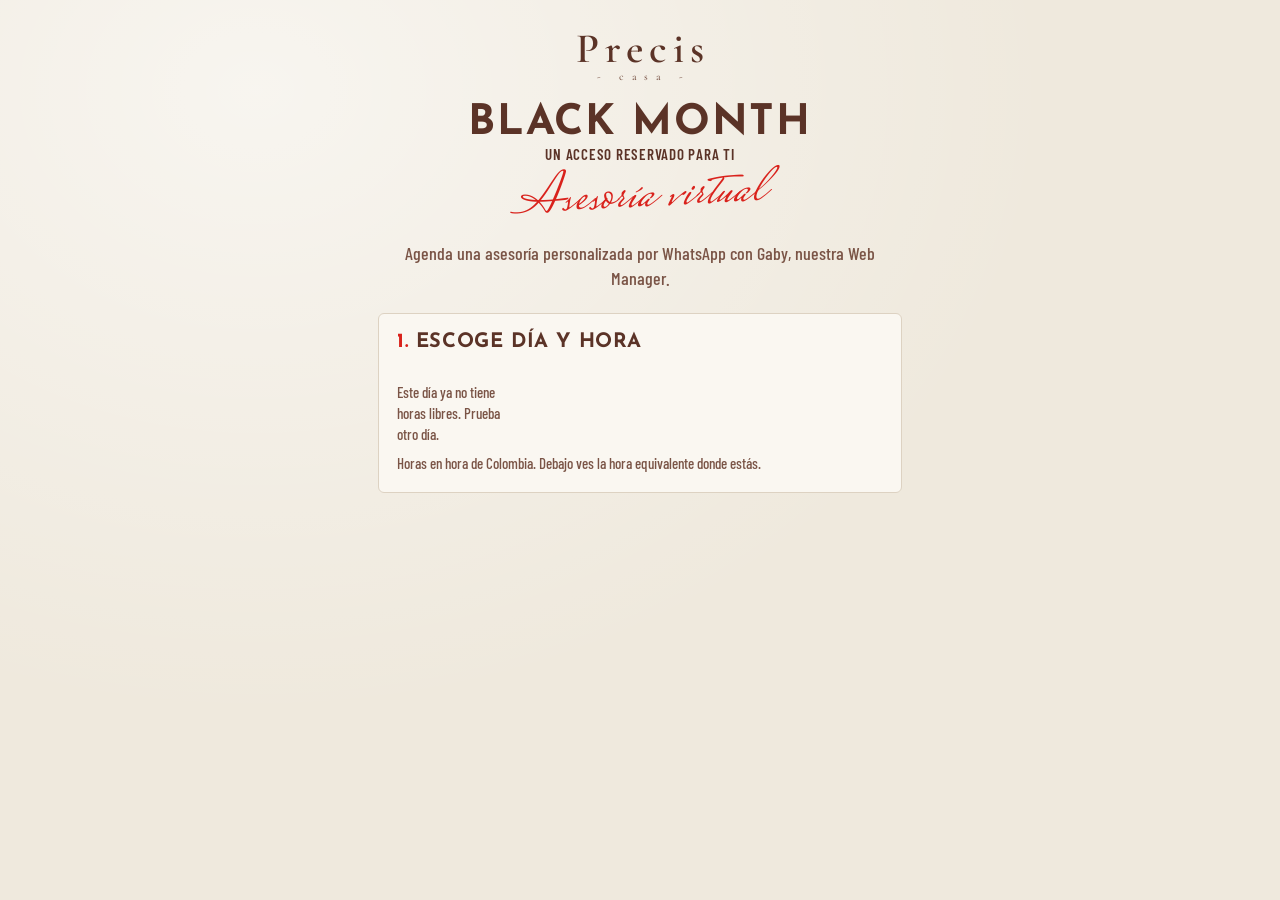
<file: index.html>
<!DOCTYPE html>
<html lang="es">
<head>
<meta charset="utf-8">
<meta name="viewport" content="width=device-width, initial-scale=1">
<meta name="robots" content="noindex">
<title>Asesoría virtual · Black Month · Casa Précis</title>
<meta property="og:title" content="Agenda tu asesoría · Black Month Casa Précis">
<meta property="og:description" content="Escoge el horario para tu asesoría personalizada por WhatsApp">
<link href="https://fonts.googleapis.com/css2?family=Cormorant+Garamond:wght@500;600&family=Josefin+Sans:wght@600;700&family=Barlow+Condensed:wght@400;500;600&family=Mrs+Saint+Delafield&display=swap" rel="stylesheet">
<link rel="stylesheet" href="estilos.css">
</head>
<body>
<div class="wrap">
<div class="hero">
<div class="logo">Precis</div><div class="logo-sub">- casa -</div>
<div class="bm">BLACK MONTH</div><div class="bm-sub">Un acceso reservado para ti</div>
<div class="script">Asesoría virtual</div>
</div>
<p class="lead">Agenda una asesoría personalizada por WhatsApp con Gaby, nuestra Web Manager.</p>
<div id="paso2" class="card">
<h2><span>1.</span> Escoge día y hora</h2>
<div class="chips" id="days"></div>
<div class="slots" id="slots"></div>
<div class="note" id="tz"></div>
</div>
<div id="paso3" class="card hide">
<h2><span>2.</span> Tus datos</h2>
<div class="note" id="resumen"></div>
<label>Nombre y apellido</label><input id="nom" autocomplete="name">
<label>WhatsApp (con indicativo del país)</label><input id="wa" inputmode="tel" placeholder="+507 6000 0000" autocomplete="tel">
<label>Correo (opcional)</label><input id="mail" inputmode="email" autocomplete="email">
<div class="err" id="err"></div>
<button class="btn" id="go">Agendar mi asesoría</button>
<p class="note" style="text-align:center">*Aplican términos y condiciones.</p>
</div>
<div id="ok" class="card ok hide">
<div class="script">¡Te esperamos!</div>
<div class="big" id="okTxt"></div>
<p class="note" id="okSub"></p>
<p class="note">Gaby te llamará por WhatsApp a esa hora. Si necesitas cambiarla, escríbenos.</p>
<p class="note">*Aplican términos y condiciones.</p>
</div>
</div>
<script>
const PUB={"n": "[base64]", "e": "AQAB"};
const GF="https://docs.google.com/forms/d/e/1FAIpQLSdv3gMuH7Vc2hRWfoq6uCxo3v7aXOuf5qLXXB5ZpuTgFt3RsA/formResponse";
const SHEET="14gf6cSbbr-HEQp1ey78rp1HEbYle8dmlMt3p8suv_m8";
const $=s=>document.querySelector(s);
const norm=s=>(s||"").normalize("NFD").replace(/[̀-ͯ]/g,"").toLowerCase().trim();
const esc=s=>(s||"").replace(/[&<>"']/g,c=>({"&":"&amp;","<":"&lt;",">":"&gt;",'"':"&quot;","'":"&#39;"}[c]));
let day="",slot="",taken=new Set();
const DIAS=["Dom","Lun","Mar","Mié","Jue","Vie","Sáb"];
const fmt12=(h,m)=>{const ap=h>=12?"p.m.":"a.m.";const hh=h%12||12;return hh+":"+String(m).padStart(2,"0")+" "+ap;};
function slotDate(k){return new Date(k.replace(" ","T")+":00-05:00");}
function allDays(){
  const out=[];const now=Date.now();
  for(let d=12;d<=30;d++){
    const ds="2026-11-"+String(d).padStart(2,"0");const dt=new Date(ds+"T12:00:00-05:00");const w=dt.getUTCDay();
    if(w===0||w===6)continue;
    const sl=[];for(let h=11;h<16;h++)for(let m=0;m<60;m+=15){const k=ds+" "+String(h).padStart(2,"0")+":"+String(m).padStart(2,"0");if(slotDate(k).getTime()>now+30*60000)sl.push(k);}
    if(sl.length)out.push({ds,w,d,sl});
  }
  return out;
}
function loadTaken(){
  return new Promise(res=>{
    const cb="__cb"+Date.now();const s=document.createElement("script");
    const t=setTimeout(()=>{res(false);},8000);
    window[cb]=r=>{clearTimeout(t);try{taken=new Set((r.table.rows||[]).map(x=>x.c&&x.c[0]&&x.c[0].v).filter(Boolean).map(v=>String(v).replace(/^s/,"")));}catch(e){}delete window[cb];s.remove();res(true);};
    s.src="https://docs.google.com/spreadsheets/d/"+SHEET+"/gviz/tq?tqx=responseHandler:"+cb+"&headers=1&tq="+encodeURIComponent("select B")+"&_="+Date.now();
    s.onerror=()=>{clearTimeout(t);res(false);};
    document.body.appendChild(s);
  });
}
function renderDays(){
  const ds=allDays();if(!day&&ds.length)day=ds[0].ds;
  $("#days").innerHTML=ds.map(x=>'<button class="chip'+(x.ds===day?" on":"")+'" data-d="'+x.ds+'">'+DIAS[x.w]+" "+x.d+" nov</button>").join("");
  const cur=ds.find(x=>x.ds===day);const off=new Date().getTimezoneOffset()!==300;
  const free=cur?cur.sl.filter(k=>!taken.has(k)):[];
  $("#slots").innerHTML=free.length?free.map(k=>{const [h,m]=k.slice(11).split(":").map(Number);const loc=off?slotDate(k).toLocaleTimeString([], {hour:"numeric",minute:"2-digit"}):"";
    return '<button class="slot'+(k===slot?" on":"")+'" data-k="'+k+'">'+fmt12(h,m)+(off?"<small>"+esc(loc)+" tu hora</small>":"")+"</button>";}).join(""):'<div class="note">Este día ya no tiene horas libres. Prueba otro día.</div>';
  $("#tz").textContent="Horas en hora de Colombia"+(off?". Debajo ves la hora equivalente donde estás.":".");
}
$("#days").addEventListener("click",e=>{const b=e.target.closest(".chip");if(!b)return;day=b.dataset.d;slot="";renderDays();});
$("#slots").addEventListener("click",e=>{const b=e.target.closest(".slot");if(!b)return;slot=b.dataset.k;renderDays();
  const d=slotDate(slot);const [h,m]=slot.slice(11).split(":").map(Number);
  $("#resumen").textContent=DIAS[d.getUTCDay()]+" "+(+slot.slice(8,10))+" de noviembre, "+fmt12(h,m)+" (hora Colombia)";
  $("#paso3").classList.remove("hide");$("#paso3").scrollIntoView({behavior:"smooth"});});
$("#go").onclick=async()=>{
  const nom=$("#nom").value.trim(),wa=$("#wa").value.trim(),mail=$("#mail").value.trim();const e=$("#err");
  if(nom.length<3){e.textContent="Escribe tu nombre y apellido.";return;}
  if(wa.replace(/\D/g,"").length<8){e.textContent="Escribe tu WhatsApp con el indicativo del país.";return;}
  if(!slot){e.textContent="Escoge una hora.";return;}
  const btn=$("#go");btn.disabled=true;btn.textContent="Agendando…";e.textContent="";
  await loadTaken();
  if(taken.has(slot)){e.textContent="Esa hora la acaban de tomar. Escoge otra, por favor.";slot="";renderDays();btn.disabled=false;btn.textContent="Agendar mi asesoría";return;}
  try{
    const key=await crypto.subtle.importKey("jwk",{kty:"RSA",n:PUB.n,e:PUB.e,alg:"RSA-OAEP-256",ext:true},{name:"RSA-OAEP",hash:"SHA-256"},false,["encrypt"]);
    let o={n:nom.slice(0,45),w:wa.slice(0,25),e:mail.slice(0,50)},pt=new TextEncoder().encode(JSON.stringify(o));
    while(pt.length>180){if(o.e)o.e=o.e.slice(0,-5);else o.n=o.n.slice(0,-3);pt=new TextEncoder().encode(JSON.stringify(o));}
    const ct=new Uint8Array(await crypto.subtle.encrypt({name:"RSA-OAEP"},key,pt));
    const dato=btoa(String.fromCharCode(...ct));
    const body=new URLSearchParams();body.append("entry.2097280107","s"+slot);body.append("entry.1268064680",dato);
    await fetch(GF,{method:"POST",mode:"no-cors",headers:{"content-type":"application/x-www-form-urlencoded"},body:body.toString()});
    $("#paso2").classList.add("hide");$("#paso3").classList.add("hide");$("#ok").classList.remove("hide");
    $("#okTxt").textContent=$("#resumen").textContent.replace(" (hora Colombia)","");
    $("#okSub").textContent="Hora de Colombia";
    window.scrollTo(0,0);
  }catch(err){e.textContent="No se pudo agendar. Revisa tu conexión e intenta de nuevo.";btn.disabled=false;btn.textContent="Agendar mi asesoría";}
};
loadTaken().then(renderDays);renderDays();
</script>
</body>
</html>
</file>
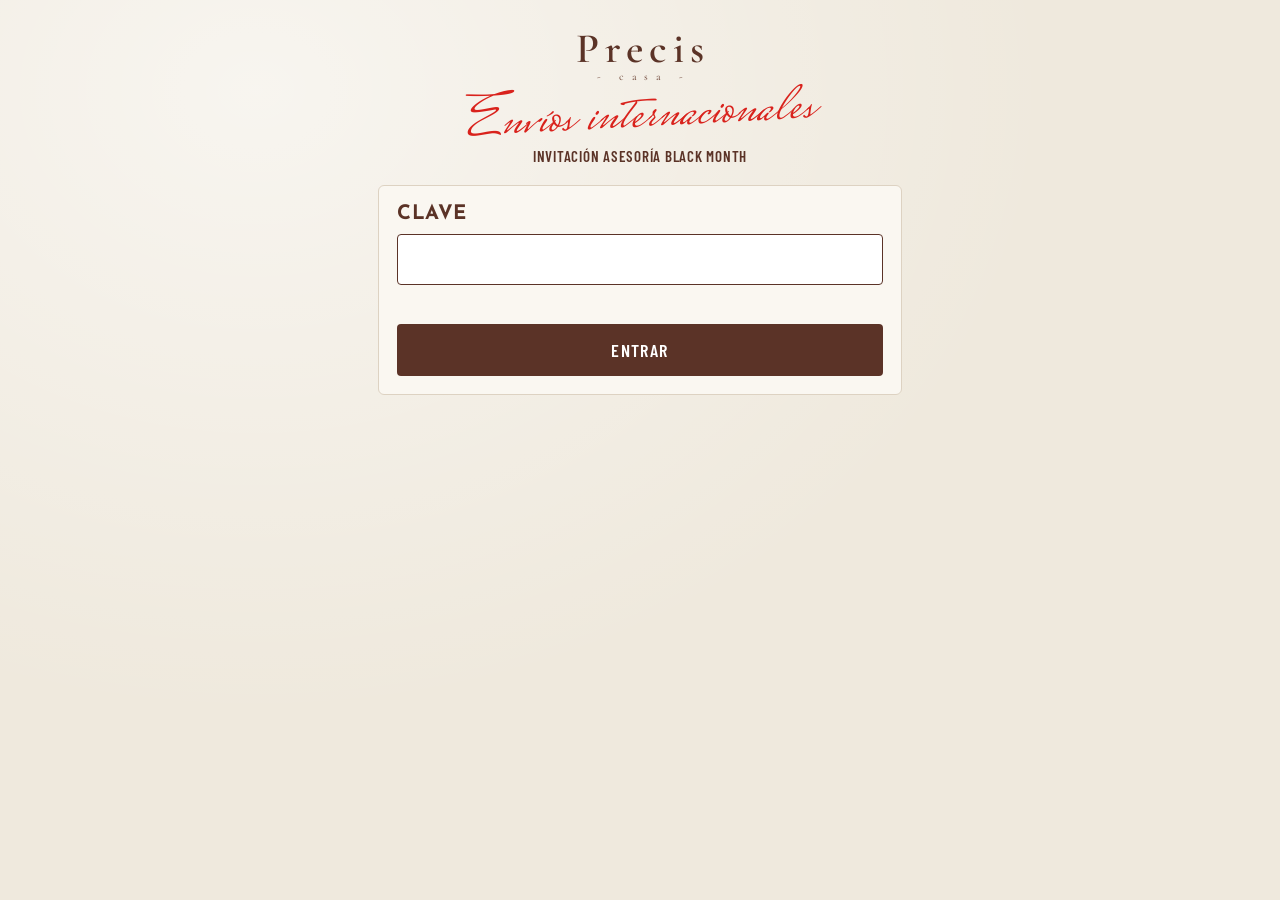
<file: envios.html>
<!DOCTYPE html>
<html lang="es">
<head>
<meta charset="utf-8">
<meta name="viewport" content="width=device-width, initial-scale=1">
<meta name="robots" content="noindex">
<meta name="apple-mobile-web-app-capable" content="yes">
<title>Envíos internacionales · Black Month</title>
<link href="https://fonts.googleapis.com/css2?family=Cormorant+Garamond:wght@500;600&family=Josefin+Sans:wght@600;700&family=Barlow+Condensed:wght@400;500;600&family=Mrs+Saint+Delafield&display=swap" rel="stylesheet">
<link rel="stylesheet" href="estilos.css">
<style>
.row{display:flex;gap:10px;align-items:center;background:var(--card);border:1px solid var(--line);border-radius:6px;padding:11px 13px;margin-top:8px}
.row.sent{opacity:.5}
.who{flex:1;min-width:0}.who b{display:block;font-size:17px;text-transform:uppercase}.who span{font-size:14px;color:var(--brown2);word-break:break-all}
.act{display:flex;flex-direction:column;gap:6px;align-items:stretch}
.mini{border:0;border-radius:4px;padding:8px 12px;font:600 14px "Barlow Condensed";letter-spacing:.05em;text-transform:uppercase;background:#1f8f4e;color:#fff;text-decoration:none;text-align:center;white-space:nowrap}
.mini.mail{background:var(--brown)}
.chk{font-size:14px;display:flex;gap:5px;align-items:center;justify-content:center}
.stat{display:flex;gap:8px;margin:10px 0}.stat div{flex:1;background:var(--card);border:1px solid var(--line);border-radius:6px;text-align:center;padding:8px}.stat b{display:block;font:700 26px "Josefin Sans"}
.steps{font-size:16px;margin:0;padding-left:20px}
</style>
</head>
<body>
<div class="wrap">
<div class="hero"><div class="logo">Precis</div><div class="logo-sub">- casa -</div><div class="script">Envíos internacionales</div><div class="bm-sub">Invitación asesoría Black Month</div></div>
<div id="login" class="card" style="margin-top:20px">
<h2>Clave</h2><input id="pin" type="password" autocomplete="off"><div class="err" id="perr"></div>
<button class="btn dark" id="enter">Entrar</button>
</div>
<div id="app" class="hide" style="margin-top:20px">
<div class="card"><ol class="steps">
<li>Toca <b>WhatsApp</b>: se abre el chat de la clienta con el mensaje ya escrito.</li>
<li>Adjunta la foto de la invitación y envía.</li>
<li>Vuelve aquí y marca <b>Enviado</b>.</li>
</ol><div class="note">Las que no tienen celular tienen el botón <b>Correo</b>.</div></div>
<div class="stat"><div><b id="sT">0</b>Clientas</div><div><b id="sS">0</b>Enviados</div><div><b id="sP">0</b>Faltan</div></div>
<input id="q" placeholder="Buscar por nombre o país" autocomplete="off">
<div class="chips" style="margin-top:10px"><button class="chip on" data-f="pend">Faltan</button><button class="chip" data-f="all">Todas</button><button class="chip" data-f="sent">Enviados</button></div>
<button class="btn ghost" id="copy" style="margin-top:12px">Copiar el mensaje</button>
<div id="list"></div>
</div>
</div>
<script>
const D={"s": "yL/280ExJoYNXFbM1PprOA==", "i": "pz+E2cI2CZvZET3m", "c": "4Gawy7lYq9+s2vpDS+XCnUb5QxXy+MpnVYYlUpt7tMTCVTMqidygZHQfqln6WR7CcKcyfFQYV+vBpmUt94gq7Nk48YM5JDfEBZVAgAoJQRm7YF85JYvqPtcKk7grhsDy0G138O9yGVpnK/Q0CzHOEyXuqSTEYk+FxeQSm7PxZHZHdHxEGHvtM/TBM5nlxXFUCmhV/9u+Rb5c+VxD2bo+Hw5QDyrSrtBrjhQmKFp5n3jCwP78D8T1jDD7sXtE2h5b474feEUkGBxqjI2VLy5F2avf9QQ3YwTPgROSQvV31bqIr/Ro8SYgPhHSB3d5squ+25VO57Rb5jjPqFpJOS49K3YAailShkz82o5jxhzy5P141bZfLrPmHDcqUbwg1wkfyxbWjOz/u12DZvb9+roPZvm0n6EgJWdz+WYd6lpEbA8BXB+zXJWqI8s+4x21kW6UAUInQMsQOsGRQhZ0fbosNQsYO+fOahl/[base64]/Ec3U+5MCMWJlWz7SPJJoJ2WFn5SnUSBNKqQQ7I12oUJ3+KD2wmAGBr0j9Fh97+aJ2G+lFWmn0/3dxzpmle3Gp8F5yEaP9lAQjqjv0IDxuEfWTDKmEuW5C46kG3sIrm9gzryy6Gn7FnjLnzM85gmzB4wPR2o1eAqtyGJigpiY4txWZJGSd1PB7sSDBRm4QHwQx3jRVSU6ISQcIXgFQBo4bIybVR5Lufv9FyqYUXYJfmm5+Pf/ivfHaCOF/icGWG1GN3c3ml0Zlt/ppkyzLLA+LJQInTqdrj+15Qa6bzYufjNZMFA0K01PuCXJV2XANbA/IZszy/cOfXyR8C34+rWZj/nAT7hJcSo21dPug8cZuc9hUZOk/lJrlAnTCm4b7mIi7y3Le3U2BErinMyCjgp41PIhtM2fTqPrkOMMZ0XuEECDIjIdvDsnv1BVvp53/rjVlPfNqu91zrti8DumnfmLHskni4kEtGSSf3T3kZ8F02xGL3k5dRHGC50Qanc31u3DyT0xmXEwhuJ/YC1TrO/WmBI0QZDYnQ/FC2w8oLsP78VkIkqPfhLQboFkmwo7CLT7oD4HSN4dPbEAqu9lrt+vJj++7ZHNHc+2j3Yz2RKueBIE/0sQFJm13D9aJrePkt6rMZuBJ7ghkUSWLzgR6cAv6LHjdc7uLL0NTkbS4/EA6FdiAMCBvUQn0niePOlUHP1fDxApvbLfvgWFyKjILgCH471v/MDA+Kllhg+1VDYyv1Tj1SxmDGCGd7ULlQJMYOJYHEFmu11Xtsrbe1iYNBNLfHUGKKEcGZbujYukB3x65gyoKSOgxYA7TW4vYjEyCIUOdVaxAoJx8xcU750GYFtTUihfv5B99b7r1J2zVZ7Q3gYFbH3y1Zvr3eY8yfYBCF4TuHOQ8GeQER5qUaChdkY/YivIjAXeOD7EiUJKabHFrj3zoy+2mXBvQW/bnchrLa53odiBCYl1EGuFg0oCa6ULGp/YwsllerqOyp5ftcOEGm8WlZPMpgJQMqt306dQ/xYkDIaZoqnZJcKt1vHDyO2OiBvug0e731YNPYAppy9LZTGjpjvWjt9/utTeel8lCi2FmL16U8cUrc6aEHRpGlExfZE7efENYfemuOpRQVzREPXd8z+1Zeqn3vyt6X6V398xGOtb/y3xAyl2zHKyOntlYrkj31XzYvU3AcQ6bEC2kTfKseN+XwwoN5Pw2cz7wODv7I18YHLGjC5D9DTzFI6nj47sJDJatPfeqcnD02ayP82xZhLsVvRp/uW+HHpqE1DJyvcnLeio7c6S8k1VmQDacx0KkiPzoNCWkxoEtjDtHXQ1Ee+jY7JBO1k/n4ctZDdeyMZCycm54tueGsjipqtekdgtBkDsxjGX+3jY2wEIAlhVu3G50AHRHsUmL3Q/gKGl9am7niJgoBMGZ9cv7w90620u2FHaZCsw+esBiaaA6ql2SY29VKtYRpIsEjgLv72HUyCgq9zpUWxNgfrqhf8CbL/fMqlvmr1IwDZCsby8CI79vrqHQ/CfxcYb6XySH9c7yo66AW/CM+iWwcHCfiIWdUBb9O2EAcPrBuQty8r/6odD+p+cUvjLARspr3hfAkqPeYnN/hX9dkUgVvnODFv5koEtA1WWvA0yCYymY5wlQNsGKj1yyLJITNKwEgGFElV7BlQez3Q3pHDz1/mybURxOfQ+haz0d6KGNIIIe4N53a6xGcHcWtkjtsyU18cCAHx2ShTfkAxrCMFotSlGcltJXrXhsxjjEtrKRhtkb597TQ69L/R7we14hSuEI1RpPb8zpTeNRt32+I7jTdq82vjngxQhQo1LfqR6HWq0fZBiLRWwdSVEQv8tHZ6+m+N9VaYitDcxfqECJ6rDCP0lFMXex2QZpo+n3pbq/hE7k535zNU8shmEoc2Sw45uwG19uisDYeAmmjqHo1WF6ggAULAmiYLQlaUyZ6aiqMVrKjHR7hz67GdiFAGRDacYgwYpxQYEF8SYq6lhlg+cbJFTLR23KBGRkEqlb198GI9gSL0G/lPjQkiT+Q2WntQ9Jpc02Z9VU/ZVlVHsS0aUvIpHJ6v36Pfgwwe28wyG9h1niqvYcF7VIxDAeMp1glol25qge0WS/AHy4/CVcEMoIxgGQDYAKYKNqhXB145ypdTXzOpiU9oIDmMQP3JBIMbYxrqiXQGjRs6Uv48ilIgzhIVnmnnSvh6jyVBbRQJpdsbNAjonuNSdtUvMXxEBaEwv+oEAZi4jf0LShVNZ+t34/yMG2aI3gsm+oVp/O94DqVdPWZDqrK3L9VC4+xtbn+rrpzbtAn9iwu7oax0AB2xQDYd/QOpwdYd4ElVqkWpr1SxVgfiCNhQcJBSmCcL0/jk5mjHxKbptqjLO3L9Xn+J9zW91NYXpCbSX+aFVN/RZNgiVVFmGpVHn9LyrV8H58FJOFqdJRxopADZmLR5ksFRcopWti04z1h8n1RZpz/vdHy3oSI+wuIAOsB1FTtEuGJDe9L4/HXfCyhNsBhfpigBNWUi4pnxnCApX1VsNyqlsebQPfwfIip1cth6NwcoSERg8be/+QbUmpxmKmQTR9Kl3YszwnFOPwlUfcvKs+5KAnRzNN7dKDmDUtHKgai2h5XG1QOJ1O12QKGH7OuFQxuTWkY0wks0AQNt9Ate/rgFa6K+rfO/tFY5knaOzP7qNbolJx7b+wOnNn5UhGxz7F3Rjj+RRIe/N9BUjjdfl5uDxf1XYvKkEsUZ/TFGPzrUdyHbxMOhuFOjT3cT2CEnyPc0OG3LsUL213X1jrCbZ6fBXi0eiUQ1pEfZx6TjllQEAqqeCnzlMsBmNYSeTn4R1S8Cl6J1rR3FX63m68NRtnEHjYSwO+PYZrtBWaxIfDmb2CAI/u6wv4JAssRfgdDNu3vytCD1TfJMYj4N9DbM9LAW1Crzna3uZRw0CK8jGGkuBHoX1+AQSx0+eB9QKcN2+o+uKdg0P00nqY3EM4t0OwhTMDtxoIwldxX46av6bbx4jIbNZ8u665N/EwZJ8o+Nzqc0bDV7QdgI9DH5A4IUc3rHxnKsM/3hD9huqxYQ4C87aD50BHJk5+JuRaTZxo20bSEuZ3+cFFrMUPMfPRuc/UyV6AAC0g7ZB392XefDqyCX1p/qmZ1mMXa0ovDg4y6XSxcftRPjix6O9i45k3JQbpzp+HshHe88hWrnMdo34vQNyBFufmPeUD7pT8Jlh04TviHvcyzgA5dcWqEnqPe/OoELGlGVSRQ5bu0ebM7oANA+jUFmgDMLFeUzA8P7Z3lv7/V37TS7LdPqr5gH2WUcgr3i13OODOEuCR/fVWTiv0Pon0eeFf6cBh+p3BFcglY2kVaHGy6Gj/rDU9TfPI/ErNNVxLIMsOcw/G18mps6zkIc6JhIFv8X+Qd7uapdaI7Wz6NLnkbA4o1fAiaJ6B9+ku/w1tZXtyhJFJP8oLvqYStAHhUHVw+c6fVmZ/[base64]/JfP0StH1LDTZ/FQh6bR3pRifuBGDzXgEN1g1nNer+KYXTb9wOwGJLa/kEDAmh+g4VxRyfqqEZivM+OHpnm5IRXiM6fJ7m+ltFBxqI80vY5k75eAIdl6l/8FOOFGVS3ooenpAAIA/Di00lq47TlUFP3lfzdajB6utt9H3nvATd1LNdgzDT65c7eo1AfZy+LiuWf6RzsguAkVDvOFI9Uv4JA+LTq9AJ9WIvd/+0Zge8Gc8LM2aeBMVIMxEPjDMVFVGfoiWYKVqPXePaGEecJm10xFw8+pY3FKCka5MNXAwNK0GuichQ=="};
const MSG="✨ *¡BLACK MONTH TAMBIÉN ES PARA TI!*\n\nSabemos que muchas de nuestras clientas están lejos de Casa, pero eso no significa que tengan que perderse sus piezas favoritas del diseño colombiano. 🤍\n\nDurante nuestro Black Month preparamos una experiencia de compra personalizada para quienes nos acompañan desde otros países.\n\nTe invitamos a una *asesoría personalizada por WhatsApp* con Gaby, nuestra Web Manager. Ella te acompañará a descubrir nuestras marcas, explorar las piezas disponibles y encontrar tus favoritas con los beneficios especiales de Black Month.\n\n📅 Escoge aquí el día y la hora que mejor te queden:\nhttps://casaprecis.github.io/asesorias/\n\nPorque no importa dónde estés, queremos que sigas sintiéndote parte de Casa Précis.\n\n¡Nos encantará verte, aunque sea a la distancia! 🤍\n\n*Aplican términos y condiciones.";
const $=s=>document.querySelector(s);
const esc=s=>(s||"").replace(/[&<>"']/g,c=>({"&":"&amp;","<":"&lt;",">":"&gt;",'"':"&quot;","'":"&#39;"}[c]));
const norm=s=>(s||"").normalize("NFD").replace(/[̀-ͯ]/g,"").toLowerCase();
const ub=b=>Uint8Array.from(atob(b),c=>c.charCodeAt(0));
let L=[],sent={},filter="pend";
try{sent=JSON.parse(localStorage.getItem("envios_bm")||"{}");}catch(e){}
async function open(p){
  try{
    const km=await crypto.subtle.importKey("raw",new TextEncoder().encode(p),"PBKDF2",false,["deriveKey"]);
    const k=await crypto.subtle.deriveKey({name:"PBKDF2",salt:ub(D.s),iterations:200000,hash:"SHA-256"},km,{name:"AES-GCM",length:256},false,["decrypt"]);
    const pt=await crypto.subtle.decrypt({name:"AES-GCM",iv:ub(D.i)},k,ub(D.c));
    L=JSON.parse(await new Response(new Blob([pt]).stream().pipeThrough(new DecompressionStream("gzip"))).text());
  }catch(e){$("#perr").textContent="Clave incorrecta.";return;}
  try{localStorage.setItem("epin",p);}catch(e){}
  $("#login").classList.add("hide");$("#app").classList.remove("hide");render();
}
$("#enter").onclick=()=>open($("#pin").value.trim());
$("#pin").addEventListener("keydown",e=>{if(e.key==="Enter")open($("#pin").value.trim());});
try{const s=localStorage.getItem("epin");if(s)open(s);}catch(e){}
const wa=x=>"https://wa.me/"+x.w.replace(/\D/g,"")+"?text="+encodeURIComponent(MSG);
const mail=x=>"mailto:"+x.e+"?subject="+encodeURIComponent("Black Month también es para ti · Casa Précis")+"&body="+encodeURIComponent(MSG.replace(/\*/g,""));
function render(){
  const q=norm($("#q").value);const keyOf=x=>x.n+"|"+(x.w||x.e);
  const ns=L.filter(x=>sent[keyOf(x)]).length;$("#sT").textContent=L.length;$("#sS").textContent=ns;$("#sP").textContent=L.length-ns;
  const rows=L.filter(x=>(filter==="all"||(filter==="sent")===!!sent[keyOf(x)])&&(!q||norm(x.n+" "+x.c).includes(q)));
  $("#list").innerHTML=rows.map(x=>{const k=keyOf(x);
    const btn=x.w?'<a class="mini" href="'+wa(x)+'" target="_blank" rel="noopener">WhatsApp</a>':x.e?'<a class="mini mail" href="'+mail(x)+'">Correo</a>':'<span class="note">Sin contacto</span>';
    return '<div class="row'+(sent[k]?" sent":"")+'"><div class="who"><b>'+esc(x.n)+'</b><span>'+esc(x.c)+' · '+esc(x.w||x.e||"sin datos")+'</span></div><div class="act">'+btn+'<label class="chk"><input type="checkbox" data-k="'+esc(k)+'"'+(sent[k]?" checked":"")+' style="width:auto"> Enviado</label></div></div>';}).join("")||'<div class="card note" style="margin-top:10px">No hay clientas en esta lista.</div>';
}
$("#list").addEventListener("change",e=>{const k=e.target.dataset.k;if(!k)return;if(e.target.checked)sent[k]=Date.now();else delete sent[k];try{localStorage.setItem("envios_bm",JSON.stringify(sent));}catch(er){}render();});
$("#q").addEventListener("input",render);
document.querySelectorAll("[data-f]").forEach(b=>b.onclick=()=>{filter=b.dataset.f;document.querySelectorAll("[data-f]").forEach(x=>x.classList.toggle("on",x===b));render();});
$("#copy").onclick=async()=>{try{await navigator.clipboard.writeText(MSG);$("#copy").textContent="Mensaje copiado";}catch(e){$("#copy").textContent="No se pudo copiar";}setTimeout(()=>$("#copy").textContent="Copiar el mensaje",2000);};
</script>
</body>
</html>
</file>
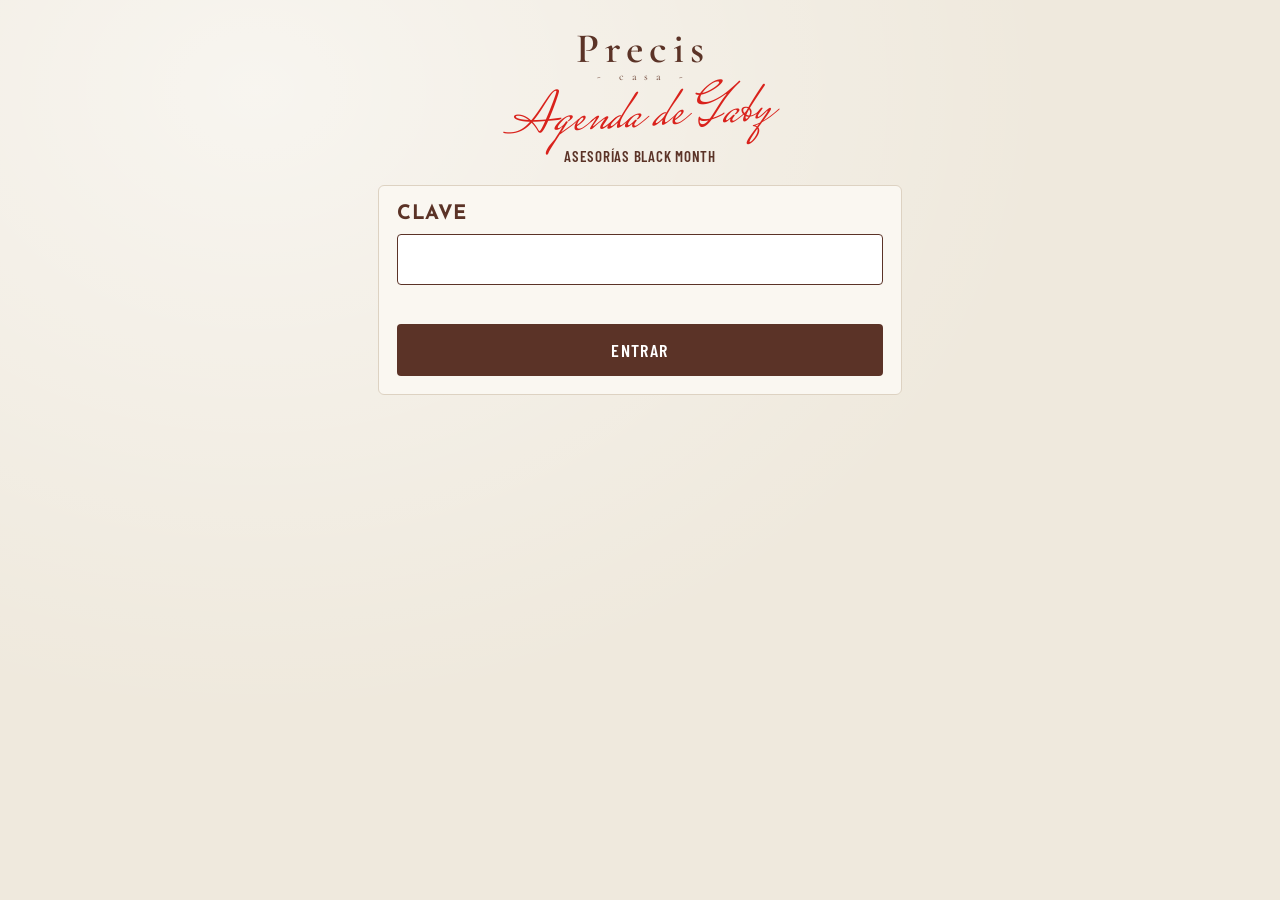
<file: gaby.html>
<!DOCTYPE html>
<html lang="es">
<head>
<meta charset="utf-8">
<meta name="viewport" content="width=device-width, initial-scale=1">
<meta name="robots" content="noindex">
<meta name="apple-mobile-web-app-capable" content="yes">
<meta name="apple-mobile-web-app-title" content="Agenda Gaby">
<title>Agenda Gaby · Black Month</title>
<link href="https://fonts.googleapis.com/css2?family=Cormorant+Garamond:wght@500;600&family=Josefin+Sans:wght@600;700&family=Barlow+Condensed:wght@400;500;600&family=Mrs+Saint+Delafield&display=swap" rel="stylesheet">
<link rel="stylesheet" href="estilos.css">
<style>
.next{background:var(--brown);color:var(--paper2);border-radius:6px;padding:16px 18px;margin-bottom:14px}
.next.alert{background:var(--red)}
.next .t{font:700 24px "Josefin Sans";text-transform:uppercase}
.next .c{font-size:18px}
.row{display:flex;gap:12px;align-items:center;background:var(--card);border:1px solid var(--line);border-radius:6px;padding:12px 14px;margin-top:8px}
.row.past{opacity:.55}
.hr{font:700 20px "Josefin Sans";min-width:86px}
.who{flex:1;min-width:0}.who b{display:block;font-size:18px;text-transform:uppercase}.who span{font-size:14px;color:var(--brown2)}
.act{display:flex;flex-direction:column;gap:6px}
.mini{border:0;border-radius:4px;padding:8px 12px;font:600 14px "Barlow Condensed";letter-spacing:.05em;text-transform:uppercase;background:#1f8f4e;color:#fff;text-decoration:none;text-align:center}
.mini.cal{background:transparent;color:var(--brown);border:1px solid var(--brown)}
.dh{font:700 16px "Josefin Sans";text-transform:uppercase;margin:20px 0 4px;color:var(--red)}
.dup{color:var(--red);font-weight:600}
</style>
</head>
<body>
<div class="wrap">
<div class="hero"><div class="logo">Precis</div><div class="logo-sub">- casa -</div><div class="script">Agenda de Gaby</div><div class="bm-sub">Asesorías Black Month</div></div>
<div id="login" class="card" style="margin-top:20px">
<h2>Clave</h2><input id="pin" type="password" autocomplete="off"><div class="err" id="perr"></div>
<button class="btn dark" id="enter">Entrar</button>
</div>
<div id="app" class="hide" style="margin-top:20px">
<div id="next"></div>
<button class="btn ghost" id="snd" style="margin:0 0 6px">Activar avisos con sonido</button>
<div class="note" id="upd"></div>
<div id="list"></div>
</div>
</div>
<script>
const PRIV={"s": "VkTThTcq5DCQQmr/Wor0uQ==", "i": "6jFGFas0rIztemR8", "c": "/xn7Vr8xrOuXD5/q/L6NNO2yfR5g5ewS/P2Ih70+xTCLb3qtBin8gIE5k33KxuvTHyJwxdMi1QyhFVpGVgpGdEmclRpQumMbFsUzZS2czzrSKAiCw5KmzanftkR2PI6Yw86F+S+yFJ+MzfJPsVHkq0NDQ5o1GEAOZBOWcbxu1QqRmbIhaKAkds6vTJOBsk/2O0AvPTDf2aXOqnPaCXOt3c8E1OCq9wBoQmoWPscxT+98gvrMJuNX5gdewMx74YNuvxt3+ySIUuIDhuypl6g2Mfx6/WRE+E21SyivkvbnOF0rouMc9QJ2jH2U4Au2Nm+bqiocaeHCauTVbtQHO/HVtZc3X+gv5j5rby/9/DUeZAXlsc8fuJdFGpPzt/[base64]/qDiOwtg1YEm25KjxLIMs1n8yfucjJF16+fZ8NOC3oSAswv7dCoeURq0LDdKlqlYEWsLumqUxqlWGXya48DKkB1w9oQRJJheemHysxoiifOlj6UmQkC9NtPORzcj1vrqyQ1ljqqPVyQVZDUeWcyEyYQBwJ/PdGblOcOZQyQiswj8L445lF4t7S8D9u6dbDsmP0+Rgqi4RfMYlJZTucVfhmEdVyl60BpGvszUkVo+EEp4zCAIqpeZrKrsqttSCqExDUiZg9kVmDNQaWItguPA7tU4SAg9COa3Oy0lrQaffCxlBJb9d5IWAuFzoQoKfFNCLDfzOu074inhT6Z/XBab9XGL0Gea6wmY1Wos4QyY4LihSzwyLbetPeY5cyNJMgMRVOi2caRjpfdet1dwKF359Cp6n3AQCFU8yCq5BPmjfw7H9js1dWy5FseJYuE9N96Ybzgl9APkX1vgiRwjd/CBdml7Kf7KE/5Nlqbnyom4zc6hmsrA5Yy9C5/vsm1vkG+UIOjXO8HiwLRYNybE3TGENbnS+Ea0NAoM8SuuXndUUP5yJDUQRk+G0XxcbrV70fIs/kkUyhDGHycptsLounSWhewK4JHiipX1/bRSUC341KVy9/Tta8ZpGsFGxZO7Z0s4hyhbUyQpiqUCbrE8Rk429TqnbuhfPDylusobX2kdapir38T5RJWI07QuU9aeJKHFoIwoVLhFdQYN8Ekv3CkHG4uhMZOFxvP7pyICBEMF2v8r8QLj/r0DT6krGL4Noo0HmC9ti7+OQ7+h5iGa3RRUPbAma5lcbu647gLUsPnmhJUAQLTJcRqASsiD4KT1AEyiaiiwOHBv1QabzNG6JGwflNkK6JxmUwN8FB3xl4wYY19zaj71zYPzmBw2eXmhVsbq8rR5/1od9HgW/cjIaT0LWNHjt4S93cBUVrJ2C+XHfI+f/Cc0q7u7OqzbCNT2j5nbiWhgoM77CkqRFFemeeJV4xeEfcky4PVmewS1Fe/FHDllwbZlCKTAmINWZftKaIVDEnpLaE4cAf11nA7IkvCPZclBW4CaLp8UW7i4JGMMk2qkwyd1lp9eBeMairfpmv52eiM+lA1Vfqt66CRJtHU6t/SpUihebYzMOaWlvTEWdOs8BsEQXPGtX7mHRK3RTPxDKts35wjBwtyCPOV2nLcQW6WtzJIN/Yd5JDX9wAncuFf9+NKbZkPCQy8vOAoCYFSg0dwrh2Dmwkrj89e0mUtQCEOABAVXRx688C+NvjSzvscZjvUJp5JvSPO/oAzN5xzEIQS1hRkDXpTujf10aYGtPiAVdW17wCpD3CYG1phEhh5WvF1q9Is2azGHsPWTgSMDB1QIDIX0Zadvc8auCTshiQK7SwyadJe+73QAjvPfHJkC9ahv4JHN0fsMBCrCXqV76UBMCeR+00FhH+IpibW1lIH6kn5HsJNZ8P+zD44hui4FetO7PKHjTdznXbdVA/vy8aCJ/56LaSo22tRl0mX9U2xI9tMaxfO1aMXCf4Vbgzz1IzDOr2vw1X/aeKnlxBu0PdElGUw0ywKpkqtj7cgyZblI+GruoSpuHHeuigNMOTFHFSVt3vZoVBxXv76YgJdwDBAxo7JWC5f6VwlNdzQUk5HxTVoQ="};
const SHEET="14gf6cSbbr-HEQp1ey78rp1HEbYle8dmlMt3p8suv_m8";
const $=s=>document.querySelector(s);
const esc=s=>(s||"").replace(/[&<>"']/g,c=>({"&":"&amp;","<":"&lt;",">":"&gt;",'"':"&quot;","'":"&#39;"}[c]));
const DIAS=["Domingo","Lunes","Martes","Miércoles","Jueves","Viernes","Sábado"];
const ub=b=>Uint8Array.from(atob(b),c=>c.charCodeAt(0));
const fmt12=(h,m)=>{const ap=h>=12?"p.m.":"a.m.";return (h%12||12)+":"+String(m).padStart(2,"0")+" "+ap;};
const slotDate=k=>new Date(k.replace(" ","T")+":00-05:00");
let key=null,items=[],cache={},audio=null,warned={};
async function unlock(p){
  const km=await crypto.subtle.importKey("raw",new TextEncoder().encode(p),"PBKDF2",false,["deriveKey"]);
  const k=await crypto.subtle.deriveKey({name:"PBKDF2",salt:ub(PRIV.s),iterations:200000,hash:"SHA-256"},km,{name:"AES-GCM",length:256},false,["decrypt"]);
  const jwk=JSON.parse(new TextDecoder().decode(await crypto.subtle.decrypt({name:"AES-GCM",iv:ub(PRIV.i)},k,ub(PRIV.c))));
  return crypto.subtle.importKey("jwk",jwk,{name:"RSA-OAEP",hash:"SHA-256"},false,["decrypt"]);
}
async function go(p){
  try{key=await unlock(p);}catch(e){$("#perr").textContent="Clave incorrecta.";return;}
  try{localStorage.setItem("gpin",p);}catch(e){}
  $("#login").classList.add("hide");$("#app").classList.remove("hide");load();setInterval(load,20000);setInterval(tick,15000);
}
$("#enter").onclick=()=>go($("#pin").value.trim());
$("#pin").addEventListener("keydown",e=>{if(e.key==="Enter")go($("#pin").value.trim());});
try{const s=localStorage.getItem("gpin");if(s)go(s);}catch(e){}
function fetchRows(){
  return new Promise(res=>{
    const cb="__cb"+Date.now();const s=document.createElement("script");const t=setTimeout(()=>res(null),10000);
    window[cb]=r=>{clearTimeout(t);delete window[cb];s.remove();res((r.table.rows||[]).map(x=>[x.c[0]&&(x.c[0].f||x.c[0].v),x.c[1]&&String(x.c[1].v).replace(/^s/,""),x.c[2]&&x.c[2].v]));};
    s.onerror=()=>{clearTimeout(t);res(null);};
    s.src="https://docs.google.com/spreadsheets/d/"+SHEET+"/gviz/tq?tqx=responseHandler:"+cb+"&headers=1&tq="+encodeURIComponent("select A,B,C")+"&_="+Date.now();
    document.body.appendChild(s);
  });
}
async function dec(d){
  if(cache[d])return cache[d];
  try{cache[d]=JSON.parse(new TextDecoder().decode(await crypto.subtle.decrypt({name:"RSA-OAEP"},key,ub(d))));}catch(e){cache[d]={n:"(dato ilegible)",w:"",e:""};}
  return cache[d];
}
async function load(){
  const rows=await fetchRows();
  if(!rows){$("#upd").textContent="Sin conexión, reintentando…";return;}
  const out=[];for(const [ts,k,d] of rows){if(!k||!d)continue;const p=await dec(d);out.push({k,ts,...p});}
  out.sort((a,b)=>a.k.localeCompare(b.k));items=out;
  $("#upd").textContent=out.length+" asesoría(s) agendada(s) · actualizado "+new Date().toLocaleTimeString("es-CO",{hour:"numeric",minute:"2-digit"});
  render();tick();
}
function wa(x){const n=(x.w||"").replace(/\D/g,"");const txt="Hola "+x.n.split(" ")[0]+", soy Gaby de Casa Précis. Te escribo para tu asesoría de Black Month.";return "https://wa.me/"+n+"?text="+encodeURIComponent(txt);}
function ics(x){
  const d=slotDate(x.k);const z=t=>t.toISOString().replace(/[-:]/g,"").replace(/\.\d+/,"");const e=new Date(d.getTime()+15*60000);
  const body=["BEGIN:VCALENDAR","VERSION:2.0","PRODID:-//CasaPrecis//Agenda//ES","BEGIN:VEVENT","UID:"+x.k.replace(/\D/g,"")+"@casaprecis","DTSTAMP:"+z(new Date()),"DTSTART:"+z(d),"DTEND:"+z(e),"SUMMARY:Llamar a "+x.n+" (Black Month)","DESCRIPTION:WhatsApp "+(x.w||"")+"\\n"+wa(x),"BEGIN:VALARM","TRIGGER:-PT5M","ACTION:DISPLAY","DESCRIPTION:Asesoría en 5 minutos","END:VALARM","END:VEVENT","END:VCALENDAR"].join("\r\n");
  return "data:text/calendar;charset=utf-8,"+encodeURIComponent(body);
}
function render(){
  const now=Date.now();const count={};items.forEach(x=>count[x.k]=(count[x.k]||0)+1);
  let html="",last="";
  const up=items.filter(x=>slotDate(x.k).getTime()+15*60000>now),past=items.filter(x=>slotDate(x.k).getTime()+15*60000<=now);
  const row=(x,isPast)=>{const [h,m]=x.k.slice(11).split(":").map(Number);
    return '<div class="row'+(isPast?" past":"")+'"><div class="hr">'+fmt12(h,m)+'</div><div class="who"><b>'+esc(x.n)+'</b><span>'+esc(x.w)+(x.e?" · "+esc(x.e):"")+'</span>'+(count[x.k]>1?'<div class="dup">Hora repetida: escríbele para moverla</div>':"")+'</div><div class="act"><a class="mini" href="'+wa(x)+'" target="_blank" rel="noopener">WhatsApp</a>'+(isPast?"":'<a class="mini cal" href="'+ics(x)+'" download="asesoria-'+x.k.replace(/\D/g,"")+'.ics">Alarma</a>')+'</div></div>';};
  for(const x of up){const d=x.k.slice(0,10);if(d!==last){const dt=slotDate(x.k);html+='<div class="dh">'+DIAS[dt.getUTCDay()===0?0:new Date(d+"T12:00:00-05:00").getUTCDay()]+" "+(+d.slice(8))+" de noviembre</div>";last=d;}html+=row(x,false);}
  if(!up.length)html+='<div class="card note">Todavía no hay asesorías próximas.</div>';
  if(past.length){html+='<div class="dh" style="color:var(--muted)">Ya pasaron</div>'+past.slice().reverse().map(x=>row(x,true)).join("");}
  $("#list").innerHTML=html;
}
function tick(){
  const now=Date.now();const n=items.find(x=>slotDate(x.k).getTime()+15*60000>now);const box=$("#next");
  if(!n){box.innerHTML="";return;}
  const mins=Math.round((slotDate(n.k).getTime()-now)/60000);const [h,m]=n.k.slice(11).split(":").map(Number);
  const when=mins<=0?"¡Es ahora!":mins<60?"en "+mins+" min":"el "+(+n.k.slice(8,10))+" nov a las "+fmt12(h,m);
  box.innerHTML='<div class="next'+(mins<=5?" alert":"")+'"><div class="c">Próxima llamada '+when+'</div><div class="t">'+esc(n.n)+'</div><div class="c">'+fmt12(h,m)+' · '+esc(n.w)+'</div><a class="btn" style="background:#1f8f4e;margin-top:10px" href="'+wa(n)+'" target="_blank" rel="noopener">Abrir WhatsApp</a></div>';
  if(mins<=5&&mins>=-2&&!warned[n.k]){warned[n.k]=1;beep();try{if(window.Notification&&Notification.permission==="granted")new Notification("Asesoría en "+Math.max(mins,0)+" min",{body:n.n+" · "+n.w});}catch(e){}if(navigator.vibrate)navigator.vibrate([300,150,300]);}
}
function beep(){if(!audio)return;const o=audio.createOscillator(),g=audio.createGain();o.frequency.value=880;o.connect(g);g.connect(audio.destination);g.gain.setValueAtTime(.3,audio.currentTime);o.start();o.stop(audio.currentTime+.6);}
$("#snd").onclick=()=>{try{audio=new (window.AudioContext||window.webkitAudioContext)();beep();}catch(e){}try{if(window.Notification)Notification.requestPermission();}catch(e){}$("#snd").textContent="Avisos activados";$("#snd").disabled=true;};
</script>
</body>
</html>
</file>
<file: estilos.css>
:root{--paper:#efe9dd;--paper2:#f6f2ea;--card:#faf7f1;--brown:#5b3327;--brown2:#7a5446;--muted:#9a8476;--line:#ddd2c2;--red:#d9221c}
*{box-sizing:border-box}
body{margin:0;color:var(--brown);font:500 17px/1.4 "Barlow Condensed",system-ui,sans-serif;background:var(--paper) radial-gradient(ellipse at 20% 10%,rgba(255,255,255,.55),transparent 55%) fixed}
.wrap{max-width:560px;margin:0 auto;padding:28px 18px 60px}
.hero{text-align:center}
.logo{font:600 42px/1 "Cormorant Garamond",serif;letter-spacing:.14em;padding-left:.14em}
.logo-sub{font:500 11px "Cormorant Garamond",serif;letter-spacing:.7em;color:var(--brown2);padding-left:.7em}
.bm{font:700 42px/1 "Josefin Sans",sans-serif;letter-spacing:.04em;margin-top:20px}
.bm-sub{font:600 15px "Barlow Condensed";letter-spacing:.05em;text-transform:uppercase}
.script{font:400 58px/1 "Mrs Saint Delafield",cursive;color:var(--red);margin-top:6px;transform:rotate(-3deg)}
.lead{text-align:center;color:var(--brown2);font-size:18px;margin:14px 0 22px}
.card{background:var(--card);border:1px solid var(--line);border-radius:6px;padding:18px;margin-bottom:14px}
h2{font:700 20px "Josefin Sans";text-transform:uppercase;letter-spacing:.03em;margin:0 0 10px}
h2 span{color:var(--red)}
input{width:100%;font:500 19px "Barlow Condensed";padding:13px;border-radius:4px;border:1.5px solid var(--brown);background:#fff;color:var(--brown);outline:none}
label{display:block;font:500 14px "Barlow Condensed";text-transform:uppercase;letter-spacing:.06em;color:var(--brown2);margin:12px 0 4px}
.opt{display:block;width:100%;text-align:left;background:#fff;border:1px solid var(--line);border-radius:4px;padding:11px 13px;margin-top:6px;font:600 18px "Barlow Condensed";text-transform:uppercase;color:var(--brown);cursor:pointer}
.chips{display:flex;flex-wrap:wrap;gap:8px}
.chip{border:1.5px solid var(--brown);background:transparent;border-radius:999px;padding:7px 14px;font:600 15px "Barlow Condensed";text-transform:uppercase;letter-spacing:.05em;color:var(--brown);cursor:pointer}
.chip.on{background:var(--brown);color:var(--paper2)}
.slots{display:grid;grid-template-columns:repeat(auto-fill,minmax(98px,1fr));gap:8px;margin-top:12px}
.slot{border:1px solid var(--line);background:#fff;border-radius:4px;padding:9px 4px;font:600 17px "Barlow Condensed";color:var(--brown);cursor:pointer;text-align:center}
.slot small{display:block;font-weight:400;font-size:12px;color:var(--muted)}
.slot.on{background:var(--red);border-color:var(--red);color:#fff}.slot.on small{color:#fff}
.btn{display:block;width:100%;border:0;border-radius:4px;padding:15px;font:600 18px "Barlow Condensed";letter-spacing:.08em;text-transform:uppercase;cursor:pointer;background:var(--red);color:#fff;margin-top:16px;text-align:center;text-decoration:none}
.btn.dark{background:var(--brown)}.btn.ghost{background:transparent;color:var(--brown);border:1.5px solid var(--brown)}
.btn:disabled{opacity:.5}
.note{color:var(--brown2);font-size:15px;margin-top:8px}
.err{color:var(--red);font-size:15px;margin-top:8px;min-height:1em}
.hide{display:none}
.ok{text-align:center;padding:26px 18px}
.ok .script{font-size:52px}
.big{font:700 26px "Josefin Sans";text-transform:uppercase;margin:10px 0}
.lk{background:none;border:0;color:var(--brown2);text-decoration:underline;font:500 15px "Barlow Condensed";cursor:pointer;padding:0}
</file>
